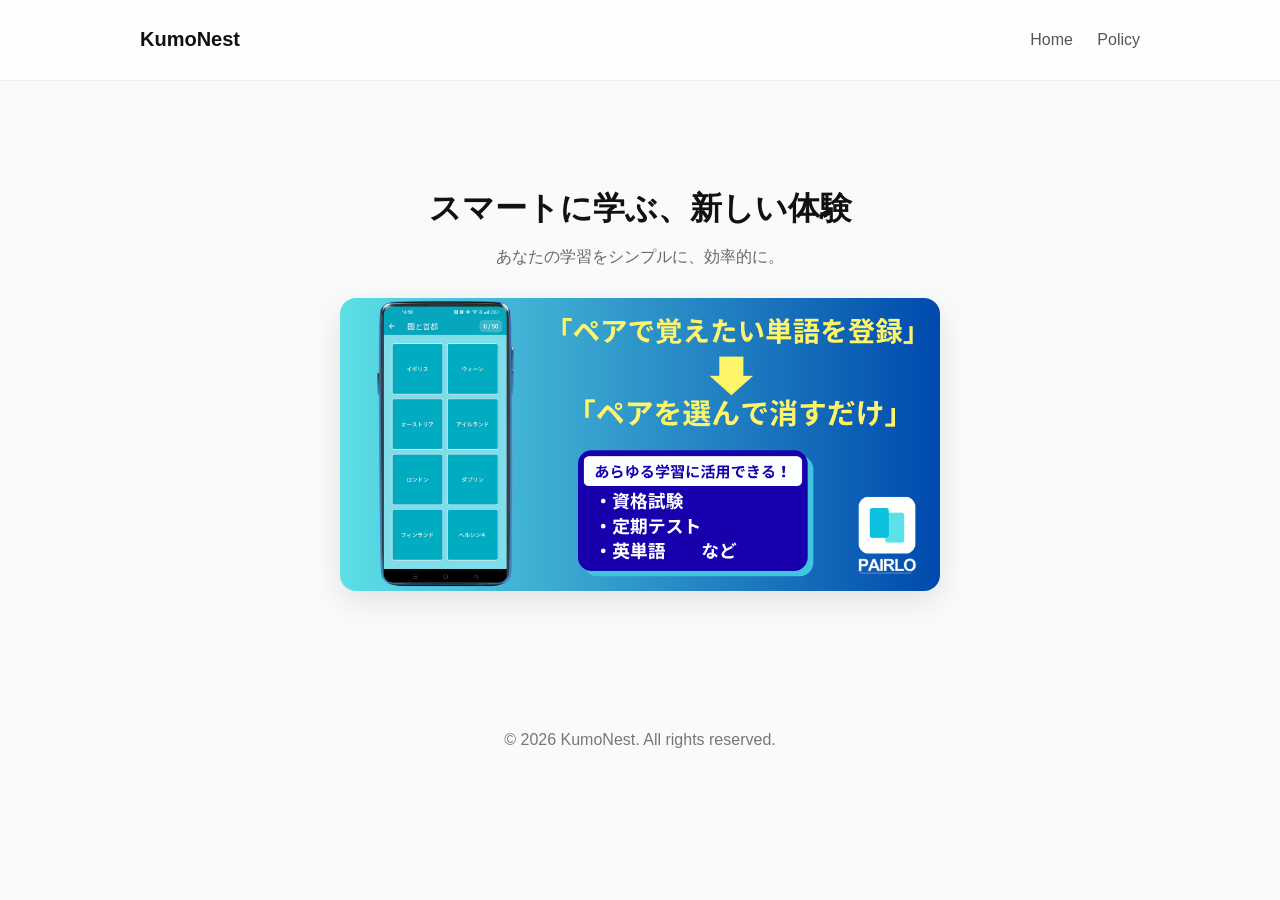
<file: index.html>
<!DOCTYPE html>
<html lang="ja">
<head>
  <meta charset="UTF-8">
  <meta name="viewport" content="width=device-width, initial-scale=1.0">
  <title>KumoNest</title>
  <link rel="stylesheet" href="style.css">
</head>
<body>

<header class="header">
  <div class="container">
    <h1 class="logo">KumoNest</h1>
    <nav>
      <a href="index.html">Home</a>
      <a href="privacy.html">Policy</a>
    </nav>
  </div>
</header>

<main class="hero">
  <div class="hero-content">
    <h2>スマートに学ぶ、新しい体験</h2>
    <p>あなたの学習をシンプルに、効率的に。</p>
  </div>
  <img src="image.jpg" alt="アプリ画像" class="hero-image">
</main>

<footer>
  <p>© 2026 KumoNest. All rights reserved.</p>
</footer>

</body>
</html>
</file>
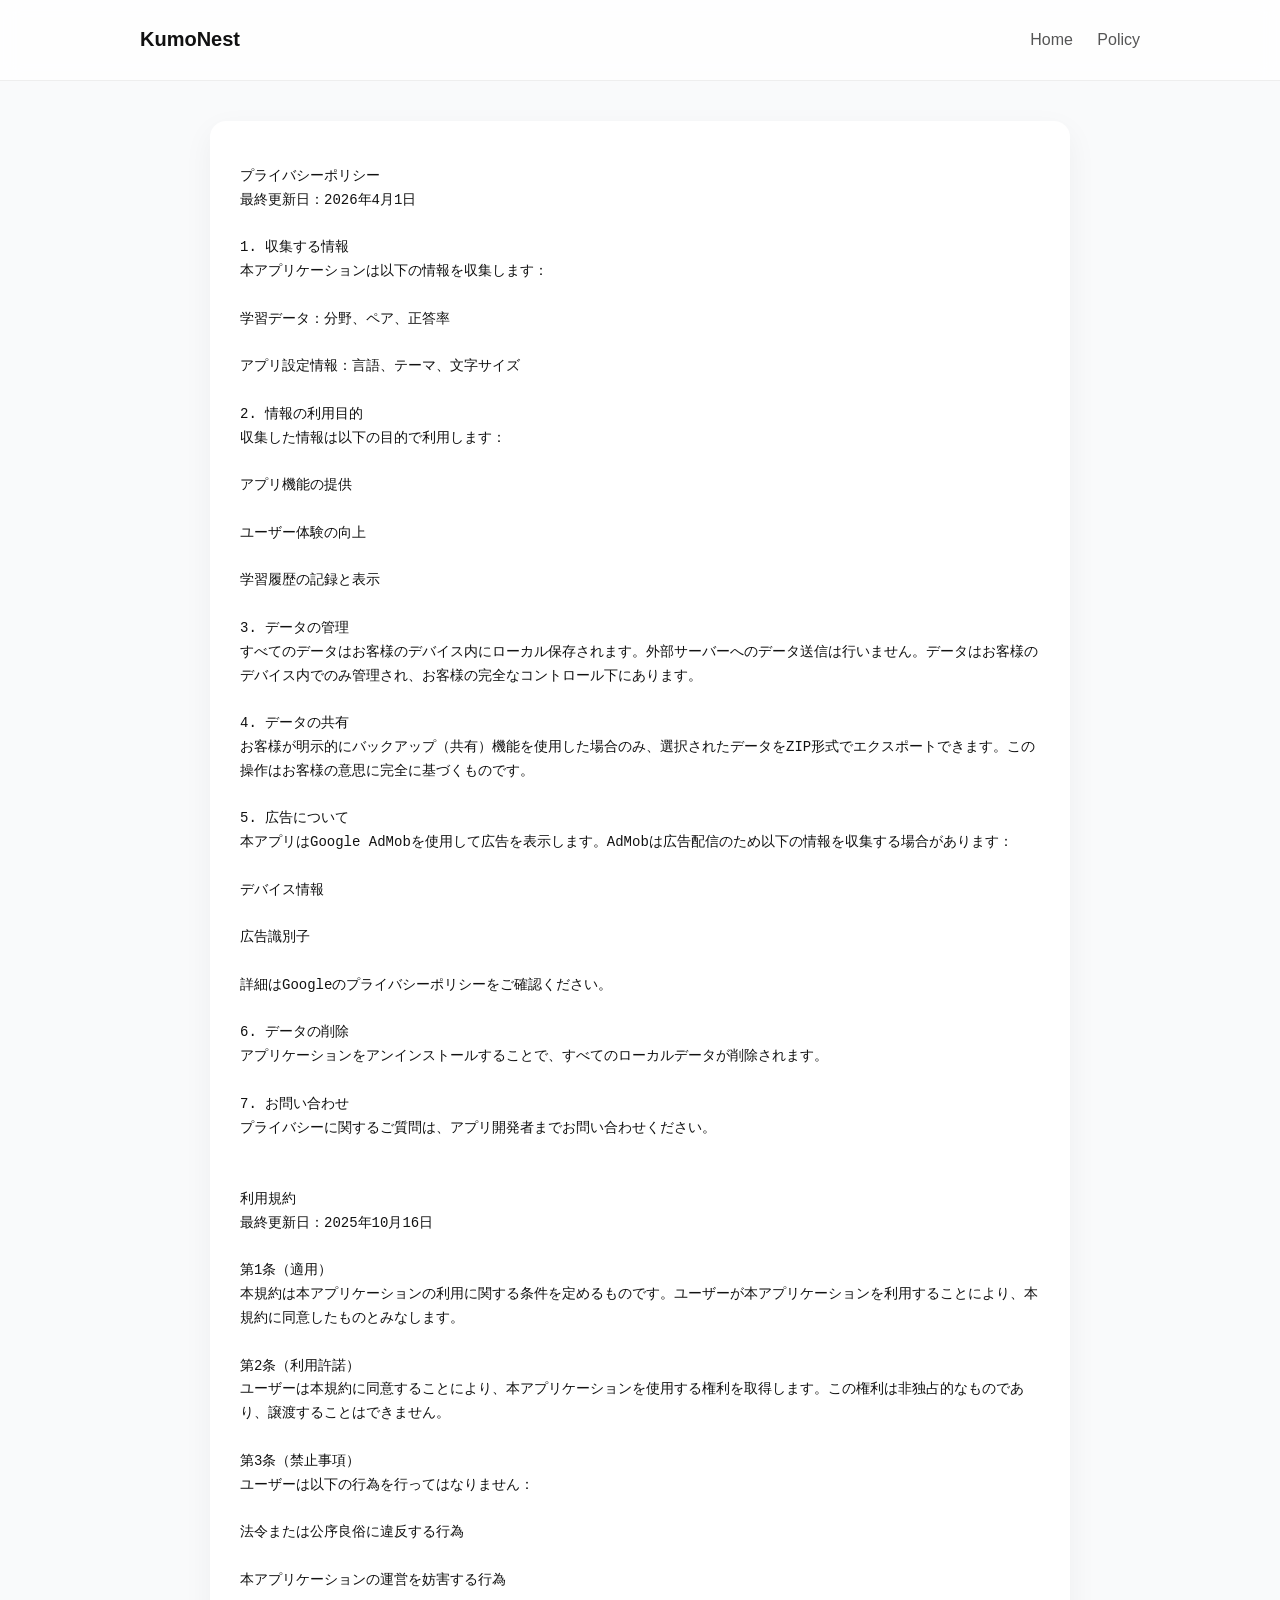
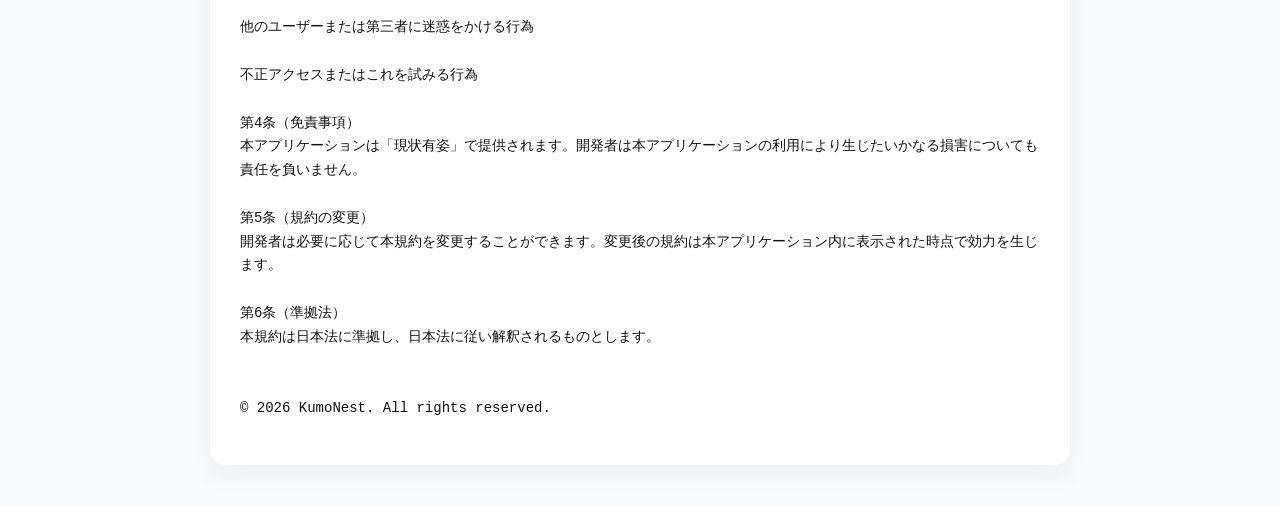
<file: privacy.html>
<!DOCTYPE html>
<html lang="ja">
<head>
  <meta charset="UTF-8">
  <meta name="viewport" content="width=device-width, initial-scale=1.0">
  <title>プライバシーポリシー</title>
  <link rel="stylesheet" href="style.css">
</head>
<body>

<header class="header">
  <div class="container">
    <h1 class="logo">KumoNest</h1>
    <nav>
      <a href="index.html">Home</a>
      <a href="privacy.html">Policy</a>
    </nav>
  </div>
</header>

<main class="policy">
  <div class="card">
<pre>
プライバシーポリシー
最終更新日：2026年4月1日

1. 収集する情報
本アプリケーションは以下の情報を収集します：

学習データ：分野、ペア、正答率

アプリ設定情報：言語、テーマ、文字サイズ

2. 情報の利用目的
収集した情報は以下の目的で利用します：

アプリ機能の提供

ユーザー体験の向上

学習履歴の記録と表示

3. データの管理
すべてのデータはお客様のデバイス内にローカル保存されます。外部サーバーへのデータ送信は行いません。データはお客様のデバイス内でのみ管理され、お客様の完全なコントロール下にあります。

4. データの共有
お客様が明示的にバックアップ（共有）機能を使用した場合のみ、選択されたデータをZIP形式でエクスポートできます。この操作はお客様の意思に完全に基づくものです。

5. 広告について
本アプリはGoogle AdMobを使用して広告を表示します。AdMobは広告配信のため以下の情報を収集する場合があります：

デバイス情報

広告識別子

詳細はGoogleのプライバシーポリシーをご確認ください。

6. データの削除
アプリケーションをアンインストールすることで、すべてのローカルデータが削除されます。

7. お問い合わせ
プライバシーに関するご質問は、アプリ開発者までお問い合わせください。


利用規約
最終更新日：2025年10月16日

第1条（適用）
本規約は本アプリケーションの利用に関する条件を定めるものです。ユーザーが本アプリケーションを利用することにより、本規約に同意したものとみなします。

第2条（利用許諾）
ユーザーは本規約に同意することにより、本アプリケーションを使用する権利を取得します。この権利は非独占的なものであり、譲渡することはできません。

第3条（禁止事項）
ユーザーは以下の行為を行ってはなりません：

法令または公序良俗に違反する行為

本アプリケーションの運営を妨害する行為

他のユーザーまたは第三者に迷惑をかける行為

不正アクセスまたはこれを試みる行為

第4条（免責事項）
本アプリケーションは「現状有姿」で提供されます。開発者は本アプリケーションの利用により生じたいかなる損害についても責任を負いません。

第5条（規約の変更）
開発者は必要に応じて本規約を変更することができます。変更後の規約は本アプリケーション内に表示された時点で効力を生じます。

第6条（準拠法）
本規約は日本法に準拠し、日本法に従い解釈されるものとします。


© 2026 KumoNest. All rights reserved.
</pre>
  </div>
</main>

</body>
</html>
</file>
<file: style.css>
body {
  margin: 0;
  font-family: -apple-system, BlinkMacSystemFont, "Segoe UI", Roboto, sans-serif;
  background: #f9fafb;
  color: #111;
}

/* ヘッダー */
.header {
  background: rgba(255,255,255,0.8);
  backdrop-filter: blur(10px);
  position: sticky;
  top: 0;
  border-bottom: 1px solid #eee;
}

.container {
  max-width: 1000px;
  margin: auto;
  padding: 15px;
  display: flex;
  justify-content: space-between;
  align-items: center;
}

.logo {
  font-size: 20px;
  font-weight: 600;
}

nav a {
  margin-left: 20px;
  text-decoration: none;
  color: #555;
  font-weight: 500;
}

nav a:hover {
  color: #000;
}

/* ヒーロー */
.hero {
  max-width: 1000px;
  margin: 60px auto;
  padding: 20px;
  text-align: center;
}

.hero-content h2 {
  font-size: 32px;
  margin-bottom: 10px;
}

.hero-content p {
  color: #666;
  margin-bottom: 30px;
}

.hero-image {
  width: 100%;
  max-width: 600px;
  border-radius: 16px;
  box-shadow: 0 10px 30px rgba(0,0,0,0.1);
}

/* ポリシー */
.policy {
  display: flex;
  justify-content: center;
  padding: 40px 20px;
}

.card {
  max-width: 800px;
  background: white;
  padding: 30px;
  border-radius: 16px;
  box-shadow: 0 10px 30px rgba(0,0,0,0.05);
}

pre {
  white-space: pre-wrap;
  font-size: 14px;
  line-height: 1.7;
}

/* フッター */
footer {
  text-align: center;
  padding: 40px 20px;
  color: #777;
}
</file>
